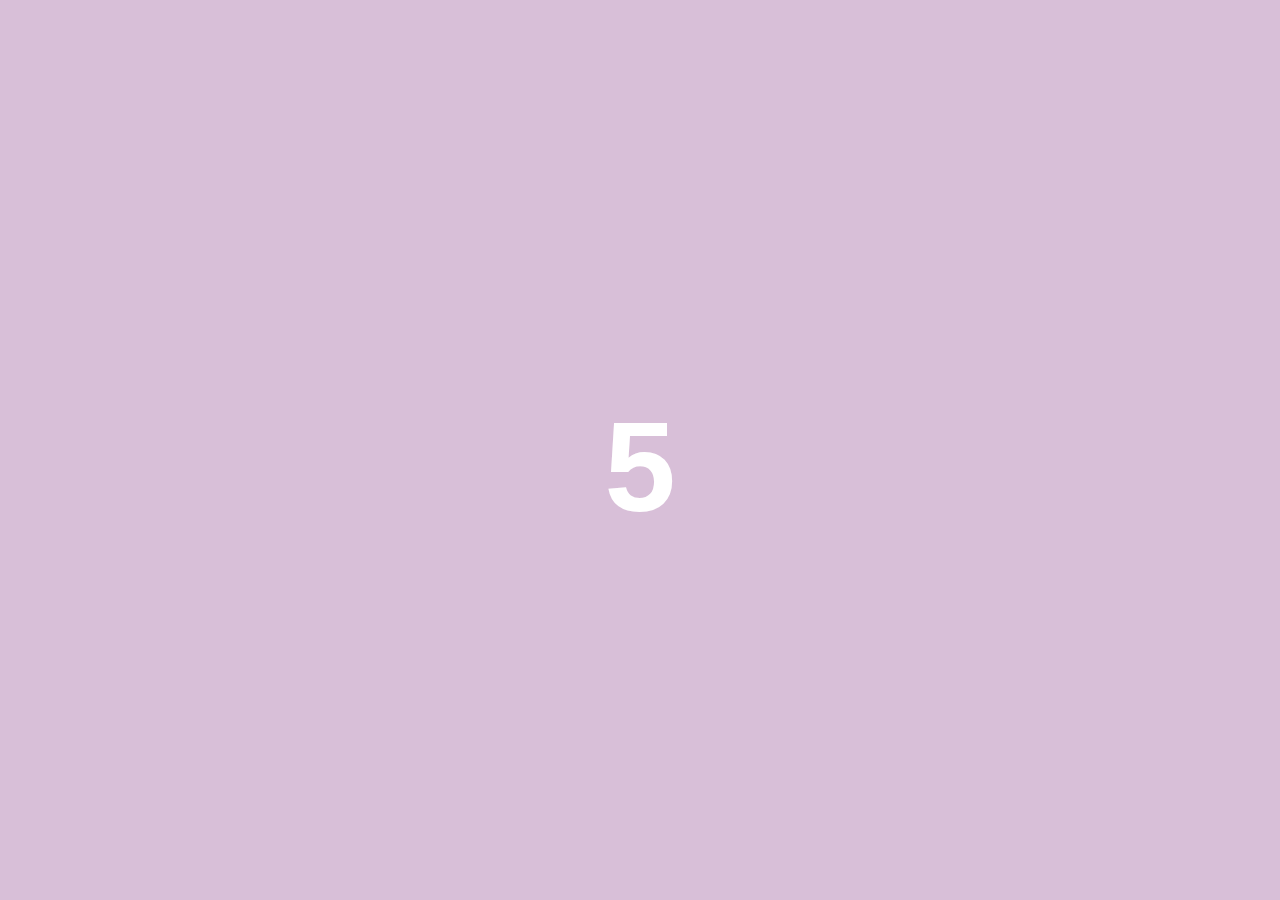
<file: index.html>
<!DOCTYPE html>
<html lang="en">
<head>
    <meta charset="UTF-8">
    <meta name="viewport" content="width=device-width, initial-scale=1.0">
    <title>To My Love 💜</title>
    <link rel="stylesheet" href="preloader.css">
</head>
<body>
    <div class="preloader-container">
        <h1 class="fade-in">To My Love 💜</h1>
        <p id="countdown">5</p>
    </div>

    <script src="preloader.js"></script>
</body>
</html>
</file>
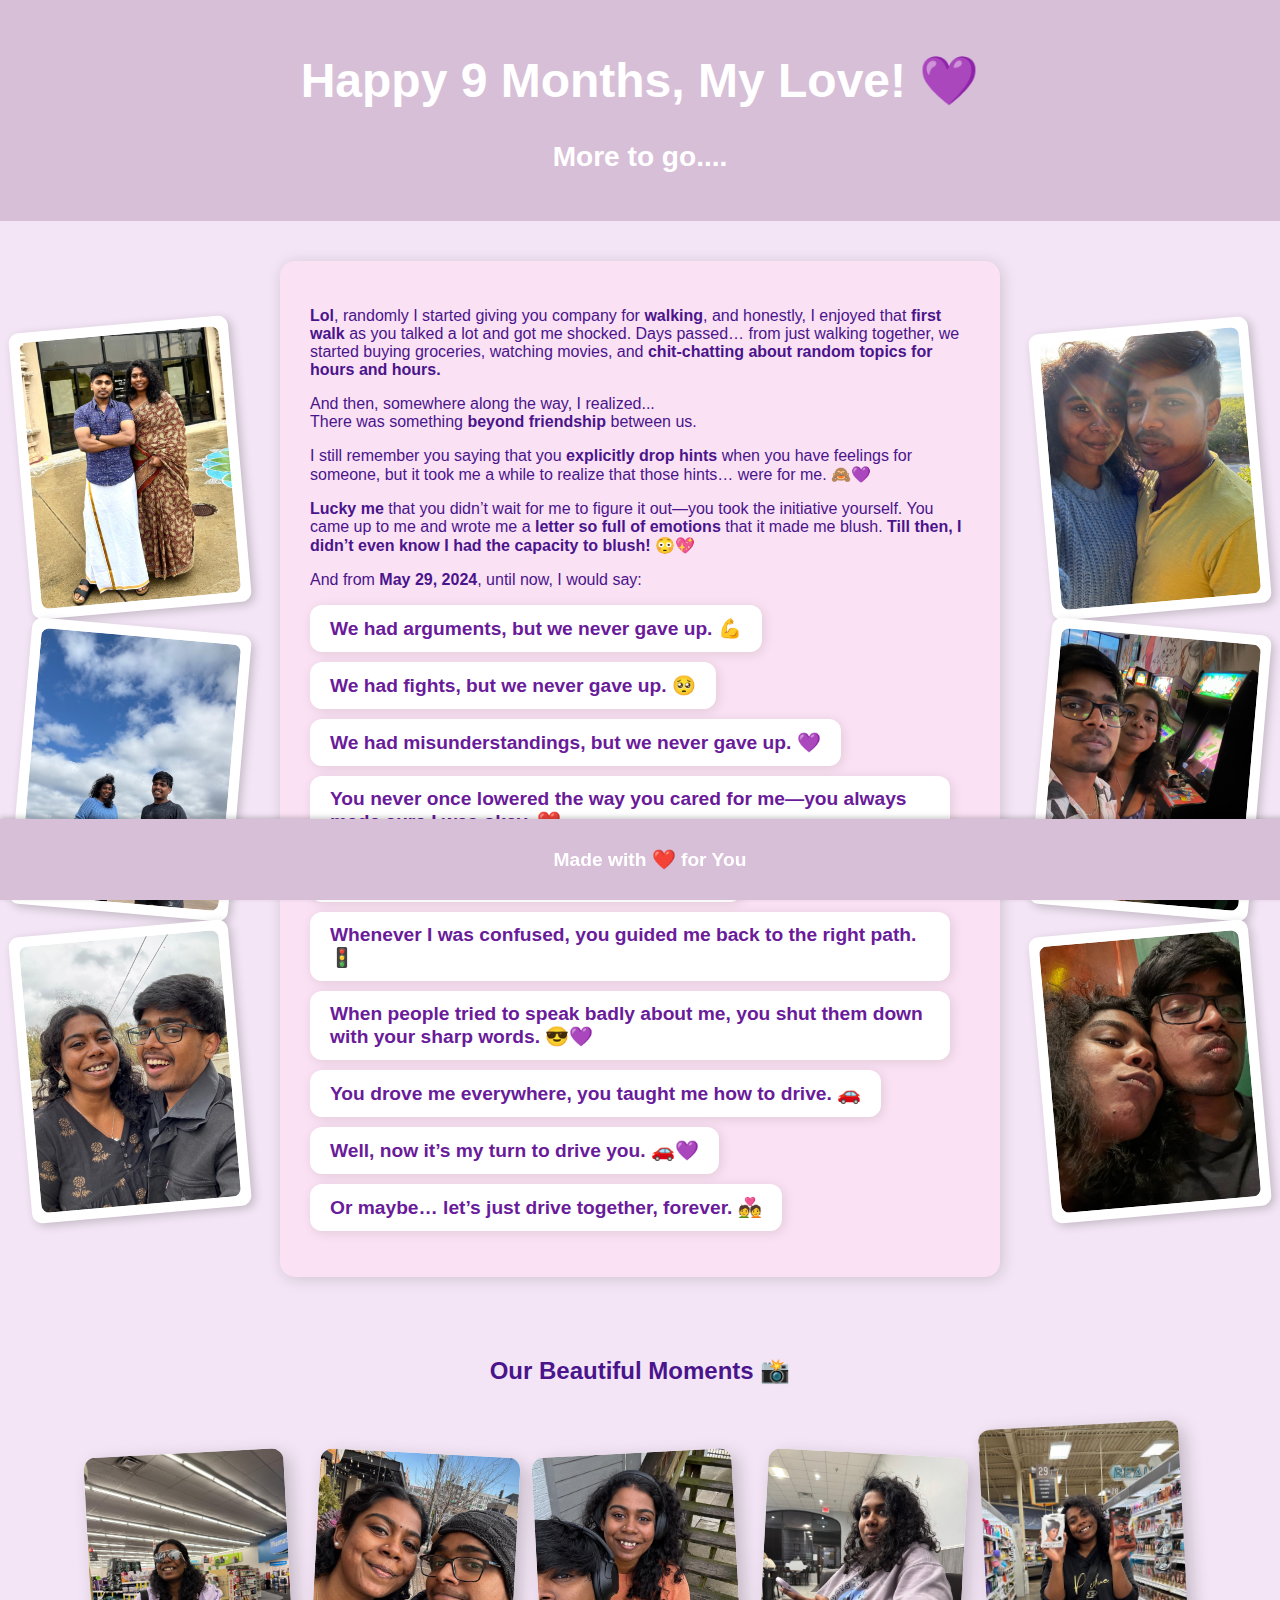
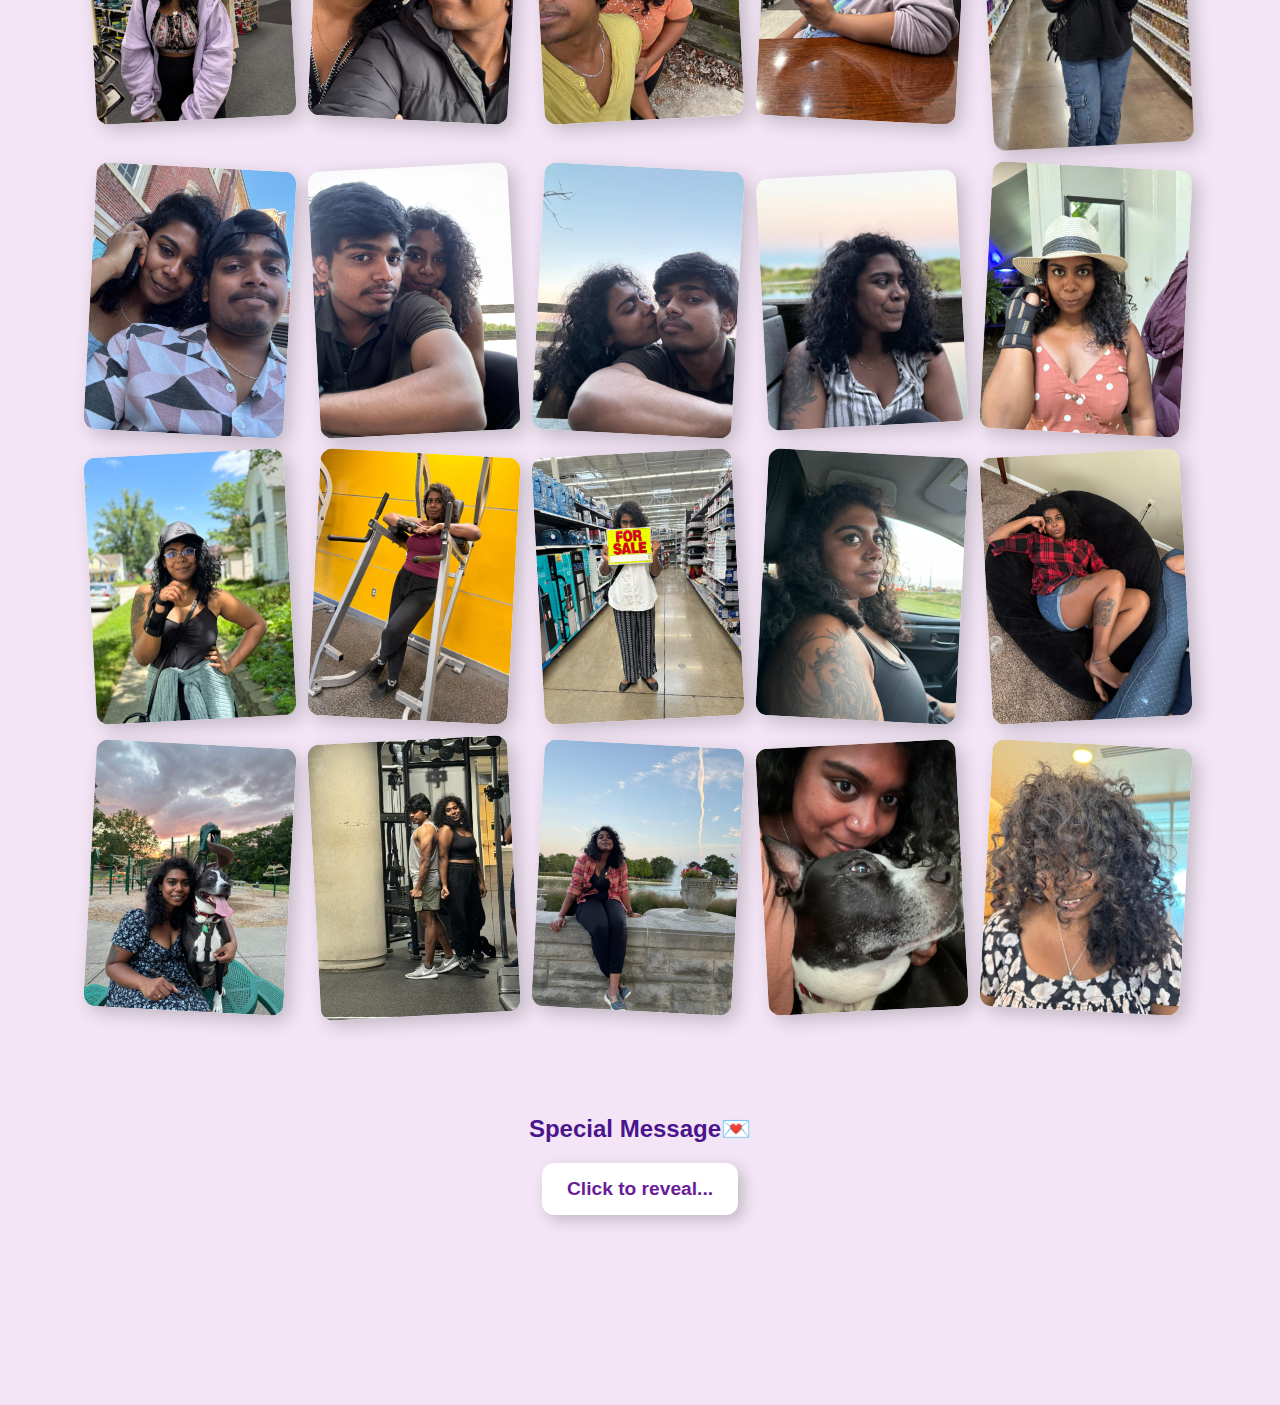
<file: home.html>
<!DOCTYPE html>
<html lang="en">
<head>
    <meta charset="UTF-8">
    <meta name="viewport" content="width=device-width, initial-scale=1.0">
    <title>Happy 9 Months ❤️</title>
    <link rel="stylesheet" href="style.css">
    <script defer src="script.js"></script>
</head>
<body>
    <div id="heart-container"></div>
    <header>
        <h1>Happy 9 Months, My Love! 💜</h1>
        <h3>More to go....</h3>
    </header>

    <section id="our-journey-container">

        <!-- Left Side Images -->
        <div class="side-images left">
            <div class="image-frame">
                <img src="images/L1.jpg" alt="Memory 1">
            </div>
            <div class="image-frame">
                <img src="images/L2.jpg" alt="Memory 2">
            </div>
            <div class="image-frame">
                <img src="images/L3.jpg" alt="Memory 4">
            </div>
        </div>

    
        <!-- Main Journey Content -->
        <div id="our-journey">
            <p><strong>Lol</strong>, randomly I started giving you company for <strong>walking</strong>, and honestly, I enjoyed that <strong>first walk</strong> as you talked a lot and got me shocked. Days passed… from just walking together, we started buying groceries, watching movies, and <strong>chit-chatting about random topics for hours and hours.</strong></p>
    
            <p>And then, somewhere along the way, I realized...<br>
            There was something <strong>beyond friendship</strong> between us.</p>
    
            <p>I still remember you saying that you <strong>explicitly drop hints</strong> when you have feelings for someone, but it took me a while to realize that those hints… were for me. 🙈💜</p>
    
            <p><strong>Lucky me</strong> that you didn’t wait for me to figure it out—you took the initiative yourself. You came up to me and wrote me a <strong>letter so full of emotions</strong> that it made me blush. <strong>Till then, I didn’t even know I had the capacity to blush!</strong> 😳💖</p>
    
            <p>And from <strong>May 29, 2024</strong>, until now, I would say:</p>
    
            <ul>
                <li>We had <strong>arguments</strong>, but we never gave up. 💪</li>
                <li>We had <strong>fights</strong>, but we never gave up. 🥺</li>
                <li>We had <strong>misunderstandings</strong>, but we never gave up. 💜</li>
                <li>You never once <strong>lowered the way you cared for me</strong>—you always made sure I was okay. ❤️</li>
                <li>Whenever I was down, <strong>you lifted me up.</strong> 😊</li>
                <li>Whenever I was confused, <strong>you guided me back to the right path.</strong> 🚦</li>
                <li>When people tried to <strong>speak badly about me</strong>, you shut them down with your sharp words. 😎💜</li>
                <li>You <strong>drove me everywhere</strong>, you taught me how to drive. 🚗</li>
                <li>Well, <strong>now it’s my turn to drive you.</strong> 🚗💜</li>
                <li>Or maybe… <strong>let’s just drive together, forever.</strong> 💑</li>
            </ul>
        </div>

        
        <!-- Right Side Images -->
        <div class="side-images right">
            <div class="image-frame">
                <img src="images/R1.jpg" alt="Memory 3">
            </div>
            <div class="image-frame">
                <img src="images/R2.jpg" alt="Memory 4">
            </div>
            <div class="image-frame">
                <img src="images/R3.jpg" alt="Memory 4">
            </div>
        </div>

    
    </section>
    
    
    <section id="gallery">
        <h2>Our Beautiful Moments 📸</h2>
        <div class="photo-grid">
            <img src="images/M1.jpg" alt="Memory 1">
            <img src="images/M2.jpg" alt="Memory 2">
            <img src="images/M3.jpg" alt="Memory 3">
            <img src="images/M4.jpg" alt="Memory 4">
            <img src="images/M5.jpg" alt="Memory 5">
            <img src="images/M6.jpg" alt="Memory 6">
            <img src="images/M7.jpg" alt="Memory 7">
            <img src="images/M8.jpg" alt="Memory 8">
            <img src="images/M9.jpg" alt="Memory 9">
            <img src="images/M10.jpg" alt="Memory 10">
            <img src="images/M11.jpg" alt="Memory 11">
            <img src="images/M12.jpg" alt="Memory 12">
            <img src="images/M13.jpg" alt="Memory 13">
            <img src="images/M14.jpg" alt="Memory 14">
            <img src="images/M15.jpg" alt="Memory 15">
            <img src="images/M16.jpg" alt="Memory 16">
            <img src="images/M17.jpg" alt="Memory 17">
            <img src="images/M18.jpg" alt="Memory 18">
            <img src="images/M19.jpg" alt="Memory 19">
            <img src="images/M20.jpg" alt="Memory 20">
        </div>
    </section>
    
    
    <section id="messages">
        <h2>Special Message💌</h2>
        <div class="message-container">
            <div class="message-card">Click to reveal...</div>
        </div>
    </section>    

    <footer>
        <p>Made with ❤️ for You</p>
    </footer>
</body>
</html>
</file>
<file: preloader.css>
/* General Page Styling */
body {
    font-family: 'Poppins', sans-serif;
    background-color: #D8BFD8; /* Lavender */
    color: white;
    text-align: center;
    margin: 0;
    padding: 0;
    display: flex;
    justify-content: center;
    align-items: center;
    height: 100vh;
}

/* Centered Container */
.preloader-container {
    text-align: center;
    font-size: 2em;
    animation: fadeIn 1.5s ease-in-out;
}

/* "To My Love" Animation */
.fade-in {
    opacity: 0;
    animation: fadeText 2s ease-in-out forwards;
}

/* Countdown Timer */
#countdown {
    font-size: 4em;
    font-weight: bold;
    margin-top: 20px;
    animation: scaleEffect 1s infinite alternate ease-in-out;
}

/* Fade In Text */
@keyframes fadeText {
    0% { opacity: 0; }
    100% { opacity: 1; }
}

/* Countdown Scale Effect */
@keyframes scaleEffect {
    from { transform: scale(1); opacity: 1; }
    to { transform: scale(1.3); opacity: 0.8; }
}
</file>
<file: style.css>
/* General Styles */
body {
    font-family: 'Poppins', sans-serif;
    background-color: #F3E5F5; 
    color: #4A148C; 
    text-align: center;
    margin: 0;
    padding: 0;
}

/* Header */
header {
    background: #D8BFD8;
    color: white;
    padding: 20px;
    font-size: 1.5em;
}

/* Sticky Footer */
footer {
    position: fixed;
    bottom: 0;
    left: 0;
    width: 100%;
    background-color: #D8BFD8; 
    color: white;
    text-align: center;
    padding: 10px;
    font-size: 1.2em;
    font-weight: bold;
    box-shadow: 0px -2px 5px rgba(0, 0, 0, 0.2);
}

/* Sections */
section {
    padding: 20px;
}

/* Photo Grid - Centered & Balanced */
.photo-grid {
    display: grid;
    grid-template-columns: repeat(5, 1fr); /* 5 images per row */
    gap: 20px; /* Spacing between images */
    justify-content: center;
    align-items: center;
    padding: 20px;
    margin: 0 auto; /* Ensures the grid stays centered */
    max-width: 1100px; /* Limits width to maintain structure */
}

/* Style Each Image - Enhancements */
.photo-grid img {
    width: 100%;
    max-width: 200px; /* Adjusted for better balance */
    height: auto;
    border-radius: 12px;
    box-shadow: 6px 6px 18px rgba(0, 0, 0, 0.2);
    transform: rotate(-3deg); /* Slight rotation */
    transition: transform 0.4s ease-in-out, box-shadow 0.4s ease-in-out;
}

/* Alternating Tilt for a Playful Effect */
.photo-grid img:nth-child(even) {
    transform: rotate(3deg);
}

/* Hover Effect - Smooth Enlargement */
.photo-grid img:hover {
    transform: scale(1.12) rotate(0deg); /* Grow & align */
    box-shadow: 10px 10px 25px rgba(0, 0, 0, 0.3);
}

/* Floating Animation for Dynamic Feel */
@keyframes floatEffect {
    0% { transform: translateY(0px); }
    50% { transform: translateY(-8px); }
    100% { transform: translateY(0px); }
}

/* Apply Floating Animation to Some Images */
.photo-grid img:nth-child(3n) {
    animation: floatEffect 5s infinite ease-in-out;
}

/* Responsive Adjustments */
@media (max-width: 1200px) {
    .photo-grid {
        grid-template-columns: repeat(4, 1fr); /* 4 images per row on medium screens */
    }
}

@media (max-width: 900px) {
    .photo-grid {
        grid-template-columns: repeat(3, 1fr); /* 3 images per row on smaller screens */
    }
}

@media (max-width: 600px) {
    .photo-grid {
        grid-template-columns: repeat(2, 1fr); /* 2 images per row for mobile */
    }
}

@media (max-width: 400px) {
    .photo-grid {
        grid-template-columns: repeat(1, 1fr); /* 1 image per row on very small screens */
    }
}


/* Centering & Styling the Message Section */
#messages {
    text-align: center;
    padding: 40px 20px;
    margin-bottom: 150px;
}

/* Container to Ensure Visibility */
.message-container {
    display: flex;
    justify-content: center;
    align-items: center;
    margin-top: 20px;
}

/* Message Card Design */
.message-card {
    background: white;
    padding: 15px 25px;
    border-radius: 12px;
    box-shadow: 5px 5px 15px rgba(0, 0, 0, 0.2);
    cursor: pointer;
    transition: transform 0.3s ease-in-out, box-shadow 0.3s ease-in-out;
    max-width: 400px; 
    word-wrap: break-word; 
    text-align: center;
    font-size: 1.2em;
    font-weight: bold;
    color: #6A1B9A; /* Dark Purple */
}

/* Hover Effect - Slight Lift */
.message-card:hover {
    transform: scale(1.05);
    background: #D8BFD8; /* Light Purple */
    color: #4A148C;
}

/* Responsive Fixes */
@media (max-width: 768px) {
    .message-card {
        max-width: 300px;
        font-size: 1em;
    }
}


/* Heart Animation */
#heart-container {
    position: fixed;
    top: 0;
    left: 0;
    width: 100%;
    height: 100%;
    pointer-events: none;
    overflow: hidden;
}

.heart {
    position: absolute;
    bottom: 0;
    font-size: 20px;
    color: #db88fc;
    animation: floatUp 5s linear infinite;
    opacity: 0.7;
}

@keyframes floatUp {
    0% {
        transform: translateY(0);
        opacity: 1;
    }
    100% {
        transform: translateY(-100vh);
        opacity: 0;
    }
}

/* Container for Our Journey Section */
#our-journey-container {
    display: flex;
    justify-content: center;
    align-items: center;
    gap: 40px;
    padding: 40px 20px;
}

/* Center Content */
#our-journey {
    max-width: 1200px;
    background: #FAE1F3; 
    padding: 30px;
    border-radius: 15px;
    box-shadow: 2px 2px 15px rgba(0, 0, 0, 0.15);
    text-align: left;
}

/* --- NEW IMAGE DESIGN (Polaroid-Style Frames) --- */
.side-images {
    display: flex;
    flex-direction: column;
    gap: 15px;
    align-items: center;
}

/* Polaroid Style Frame */
.image-frame {
    position: relative;
    background: white;
    padding: 10px;
    border-radius: 10px;
    box-shadow: 3px 3px 10px rgba(0, 0, 0, 0.2);
    transform: rotate(-5deg);
    transition: transform 0.3s ease-in-out;
}

/* Alternate Rotations */
.image-frame:nth-child(even) {
    transform: rotate(5deg);
}

/* Image Styling */
.image-frame img {
    width: 200px;
    height: auto;
    border-radius: 8px;
    display: block;
}

/* Hover Effect */
.image-frame:hover {
    transform: scale(1.05) rotate(0deg);
    box-shadow: 5px 5px 15px rgba(0, 0, 0, 0.3);
}

/* Responsive Design */
@media (max-width: 900px) {
    .image-frame img {
        width: 150px;
    }
}

/* --- FIXED LIST DESIGN --- */
#our-journey ul {
    list-style-type: none; 
    padding: 0;
    text-align: left; 
    display: flex;
    flex-direction: column;
    gap: 10px;
    align-items: flex-start; 
}

/* Ensuring Each Line is Separate and Left-Aligned */
#our-journey ul li {
    font-size: 1.2em;
    background: white;
    padding: 12px 20px;
    border-radius: 12px;
    box-shadow: 2px 2px 12px rgba(0, 0, 0, 0.1);
    width: fit-content;
    max-width: 600px;
    text-align: left;
    color: #6A1B9A; 
    font-weight: bold;
    align-self: flex-start; 
    margin: 0; 
}

/* Hover Effect */
#our-journey ul li:hover {
    transform: scale(1.05);
    background: #F8BBD0; 
    color: #4A148C;
}


/* Responsive Design */
@media (max-width: 900px) {
    #our-journey-container {
        flex-direction: column;
        align-items: center;
    }

    .side-images {
        width: 180px; 
        height: auto;
    }

    #our-journey ul li {
        max-width: 350px;
    }
}
</file>
